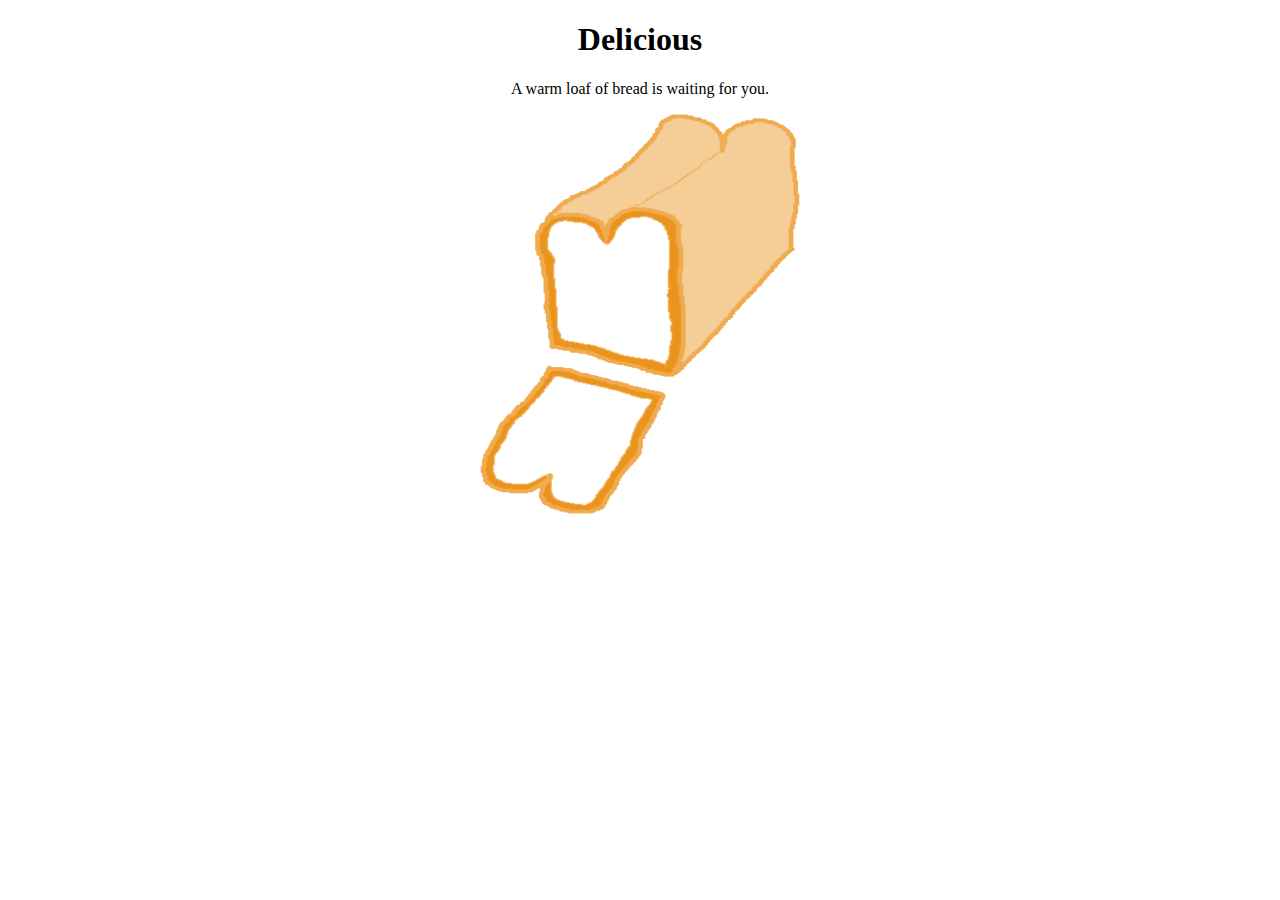
<file: index.html>
<!DOCTYPE html>
<html>
<head>
    <meta charset='utf-8'>
    <meta http-equiv='X-UA-Compatible' content='IE=edge'>
    <title>Loaf</title>
    <meta name='viewport' content='width=device-width, initial-scale=1'>
    <link rel='stylesheet' type='text/css' media='screen' href='styles.css'>
</head>
<body>
    <h1>Delicious</h1>
    <p>A warm loaf of bread is waiting for you.</p>
    <div class="div">

        <img class="img" src="./breadimg.png">
        <audio autoplay loop>
            <source src="breadsong.mp3" type="audio/mpeg">
          Your browser does not support the audio element.
          </audio> 
    
    </div>
</body>
</html>
</file>
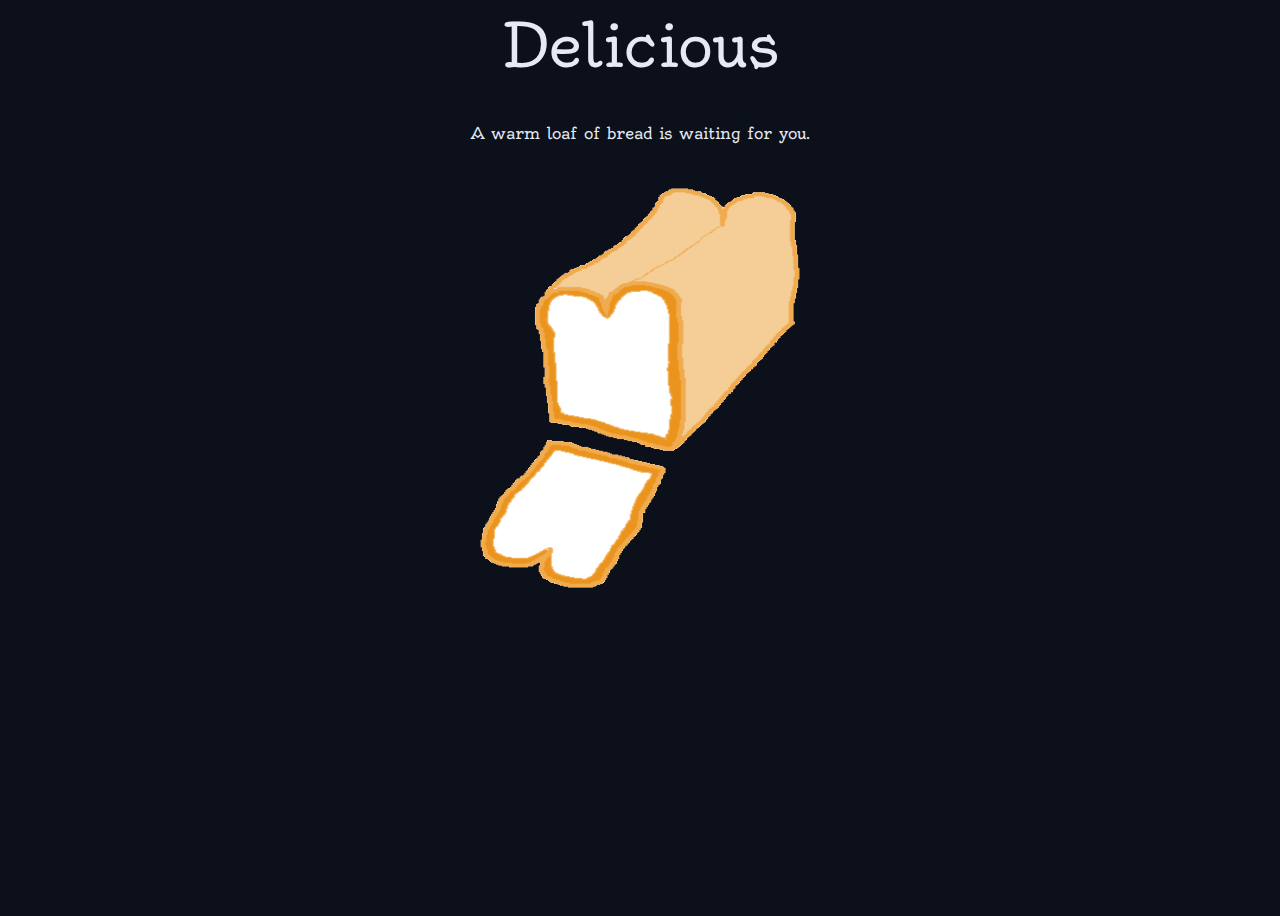
<file: v2/index.html>
<!DOCTYPE html>
<html>
<head>
    <meta charset='utf-8'>
    <meta http-equiv='X-UA-Compatible' content='IE=edge'>
    <meta name='description' content='A warm loaf of bread is waiting for you.'>
    <meta name="title" content="Loaf">
    <meta name="og:title" content="Loaf">
    <meta name="og:image" content="./breadimg.png">
    <meta name="og:description" content="A warm loaf of bread is waiting for you.">
    <title>Loaf</title>
    <meta name='viewport' content='width=device-width, initial-scale=1'>
    <link rel='stylesheet' type='text/css' media='screen' href='styles.css'>
    <link rel="preconnect" href="https://fonts.googleapis.com">
    <link rel="preconnect" href="https://fonts.gstatic.com" crossorigin>
    <link href="https://fonts.googleapis.com/css2?family=Dekko&family=Oldenburg&display=swap" rel="stylesheet">
</head>
<body>
    <audio autoplay loop>
        <source src="breadsong.mp3" type="audio/mpeg">
      Your browser does not support the audio element.
      </audio> 
    <h1>Delicious</h1>
    <p>A warm loaf of bread is waiting for you.</p>
    <div class="div">

        <img class="img" src="./breadimg.png">
        
    
    </div>
</body>
</html>
</file>
<file: styles.css>
h1 {
  align-content: center;  
  justify-content: center;
  text-align: center;
}
p {
    align-content: center;  
    justify-content: center;
    text-align: center;
  }
  .div {
    align-content: center;  
    justify-content: center;
    display: flex;
  }
  .img {
    align-content: center;  
    justify-content: center;
    display: flex;
    border-radius: 0%;
    height: 400px;
    width: 320px;
  }
</file>
<file: v2/styles.css>
body {
  background-color: #0b101a;
  color: #e6eaf4;
  height: 100vh;
  overflow-y: hidden;
}

h1 {
  margin-top: 0px;
  text-align: center;
  font-family: Oldenburg;
  font-weight: 400;
  font-size: 60px;
}
p {
    align-content: center;  
    justify-content: center;
    text-align: center;
    font-family: Oldenburg;
    font-weight: 400;
    margin-bottom: 5vh;
  }
.div {
    align-content: center;  
    justify-content: center;
    display: flex;
  }
.img {
    align-content: center;  
    justify-content: center;
    display: flex;
    border-radius: 0%;
    height: 400px;
    width: 320px;
  }
  .dekko-regular {
    font-family: "Dekko", serif;
    font-weight: 400;
    font-style: normal;
  }
  .oldenburg-regular {
    font-family: "Oldenburg", serif;
    font-weight: 400;
    font-style: normal;
  }
</file>
